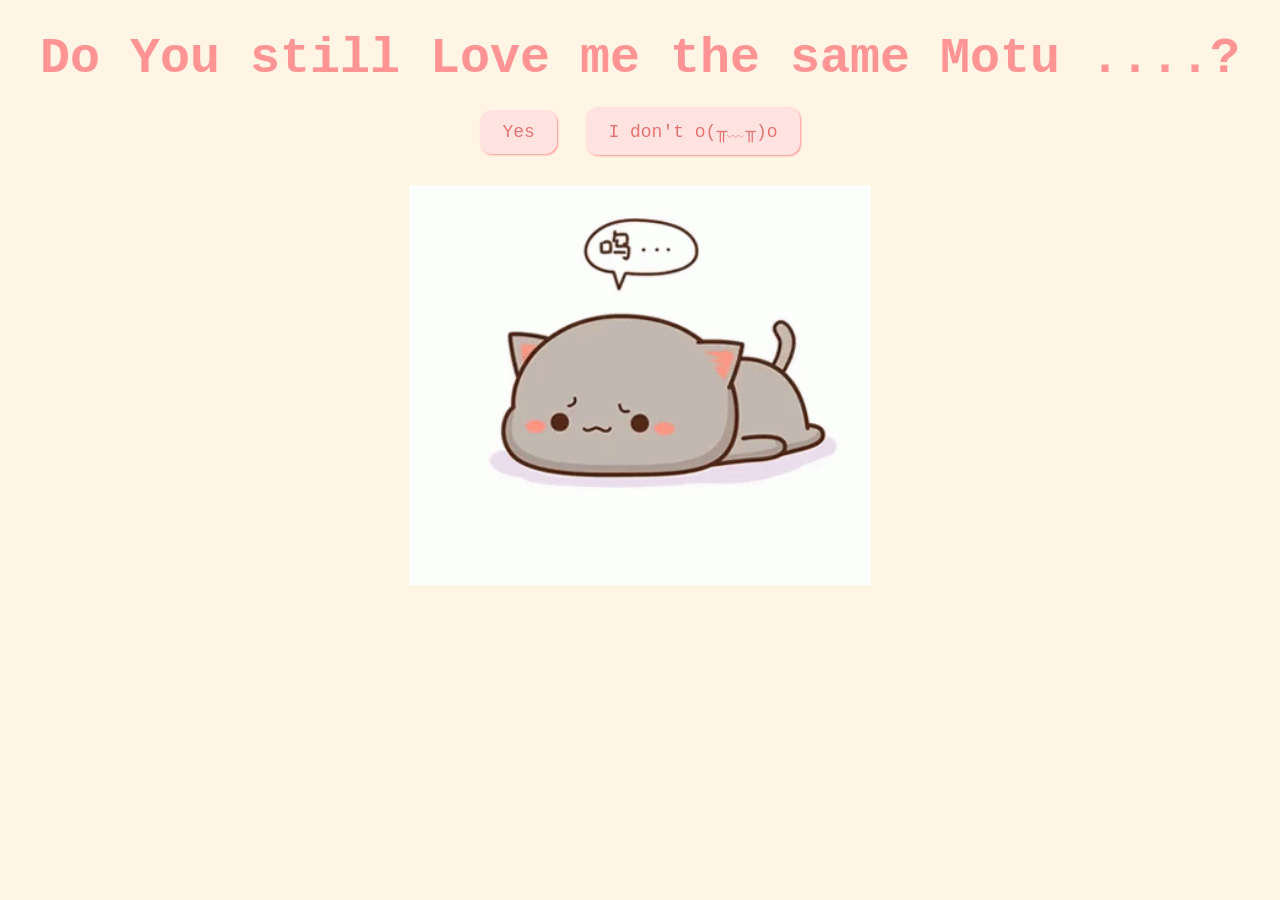
<file: index.html>
<!DOCTYPE html>
<html lang="en">
  <head>
    <meta charset="UTF-8" />
    <meta name="viewport" content="width=device-width, initial-scale=1.0" />
    <title>Hello Motu</title>
    <link rel="stylesheet" href="css/valentine.css" />
  </head>
  <body>
    <div id="valentineQuestion"><b> Do You still Love me the same Motu ....?</b></div>
    <button class="answerButton" onclick="location.href='thankyou.html'">
      Yes
    </button>
    <button class="answerButton" id="noButton">I don't o(╥﹏╥)o</button>
    <br />
    <img src="please.gif" height="498px" width="150px" alt="cat asking question" class="responsive" />

    <script>
      document
        .getElementById("noButton")
        .addEventListener("click", function () {
          var yesButton = document.querySelector(
            'button[onclick*="thankyou.html"]'
          );
          var currentFontSize = parseInt(
            window.getComputedStyle(yesButton).fontSize
          );
          yesButton.style.fontSize = currentFontSize + 10 + "px"; // Increase font size by 5px
        });
    </script>
  </body>
</html>
</file>
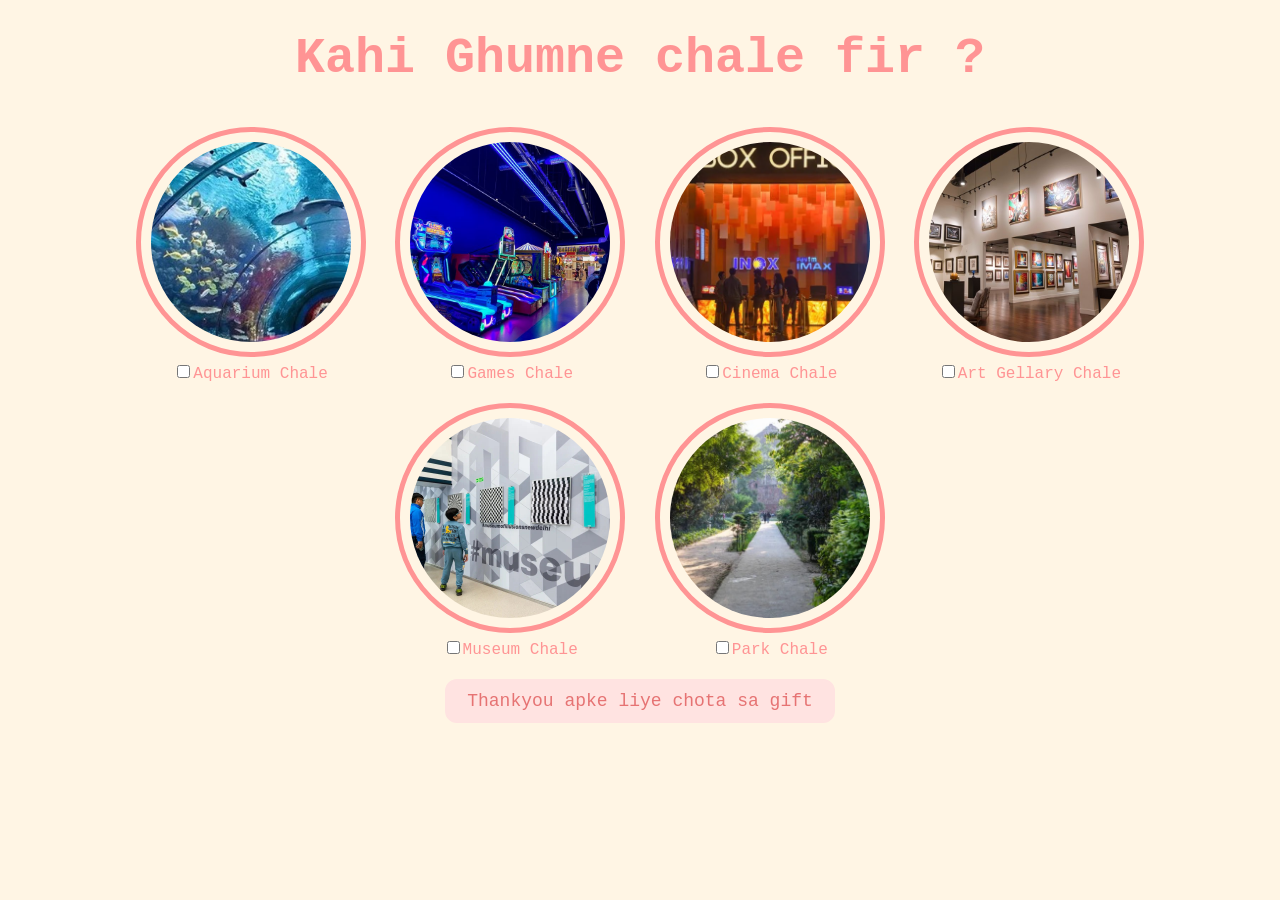
<file: activities.html>
<!DOCTYPE html>
<html lang="en">
  <head>
    <meta charset="UTF-8" />
    <meta name="viewport" content="width=device-width, initial-scale=1.0" />
    <title>Activities</title>
    <link rel="stylesheet" href="css/activities.css" />
  </head>
  <body>
    <div id="activityquestion"><b>Kahi Ghumne chale fir ?</b></div>
    <div class="activities-selection">
      <div class="activity-item">
        <img src="activities/aquarium.jpeg" alt="aquarium" />
        <label
          ><input
            type="checkbox"
            name="activities"
            value="aquarium"
          />Aquarium Chale</label
        >
      </div>
      <div class="activity-item">
        <img src="activities/arcade.jpeg" alt="arcade" />
        <label
          ><input
            type="checkbox"
            name="activities"
            value="arcade"
          />Games Chale</label
        >
      </div>
      <div class="activity-item">
        <img src="activities/cinema.jpeg" alt="cinema" />
        <label
          ><input
            type="checkbox"
            name="activities"
            value="cinema"
          />Cinema Chale</label
        >
      </div>
      <div class="activity-item">
        <img src="activities/arts.jpeg" alt="arts" />
        <label
          ><input
            type="checkbox"
            name="activities"
            value="arts"
          />Art Gellary Chale</label
        >
      </div>
      <div class="activity-item">
        <img src="activities/museum.jpeg" alt="museum" />
        <label
          ><input
            type="checkbox"
            name="activities"
            value="museum"
          />Museum Chale</label
        >
      </div>
      <div class="activity-item">
        <img src="activities/park.jpeg" alt="park.jpeg" />
        <label
          ><input
            type="checkbox"
            name="activities"
            value="park.jpeg"
          />Park Chale</label
        >
      </div>
    </div>
    <button class="button" onclick="location.href='lastpage.html'">
      Thankyou apke liye chota sa gift 
    </button>
  </body>
</html>
</file>
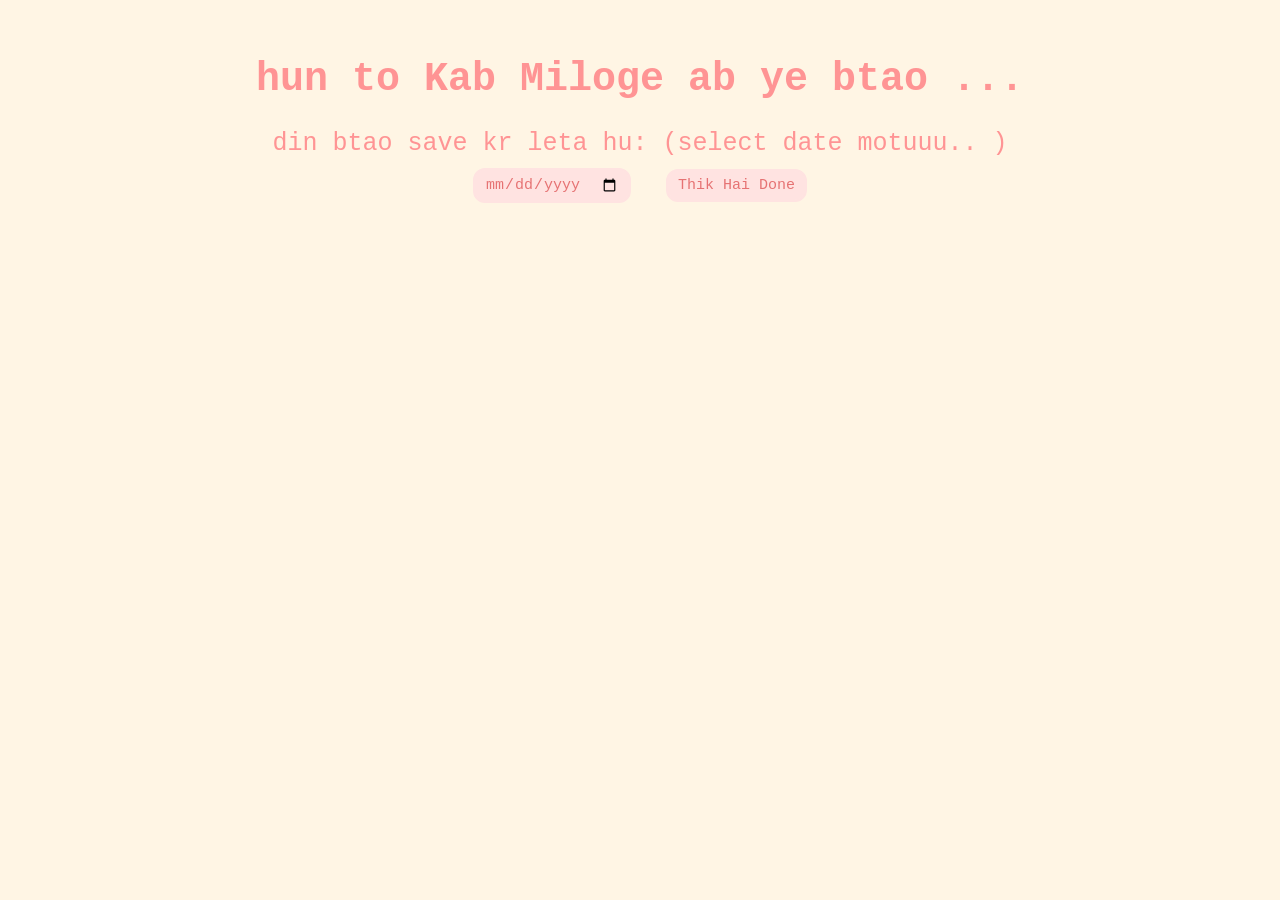
<file: date.html>
<!DOCTYPE html>
<html lang="en">
  <head>
    <meta charset="UTF-8" />
    <meta name="viewport" content="width=device-width, initial-scale=1.0" />
    <title>Date</title>
    <link rel="stylesheet" href="css/date.css" />
  </head>
  <body>
    <h1 title="choose a date">hun to Kab Miloge ab ye btao ...</h1>
    <form class="form-group">
      <label>din btao save kr leta hu: (select date motuuu.. )</label>
      <div>
        <input type="date" />
        <button class="button" type="submit" formaction="food.html">
          Thik Hai Done
        </button>
      </div>
    </form>
  </body>
</html>
</file>
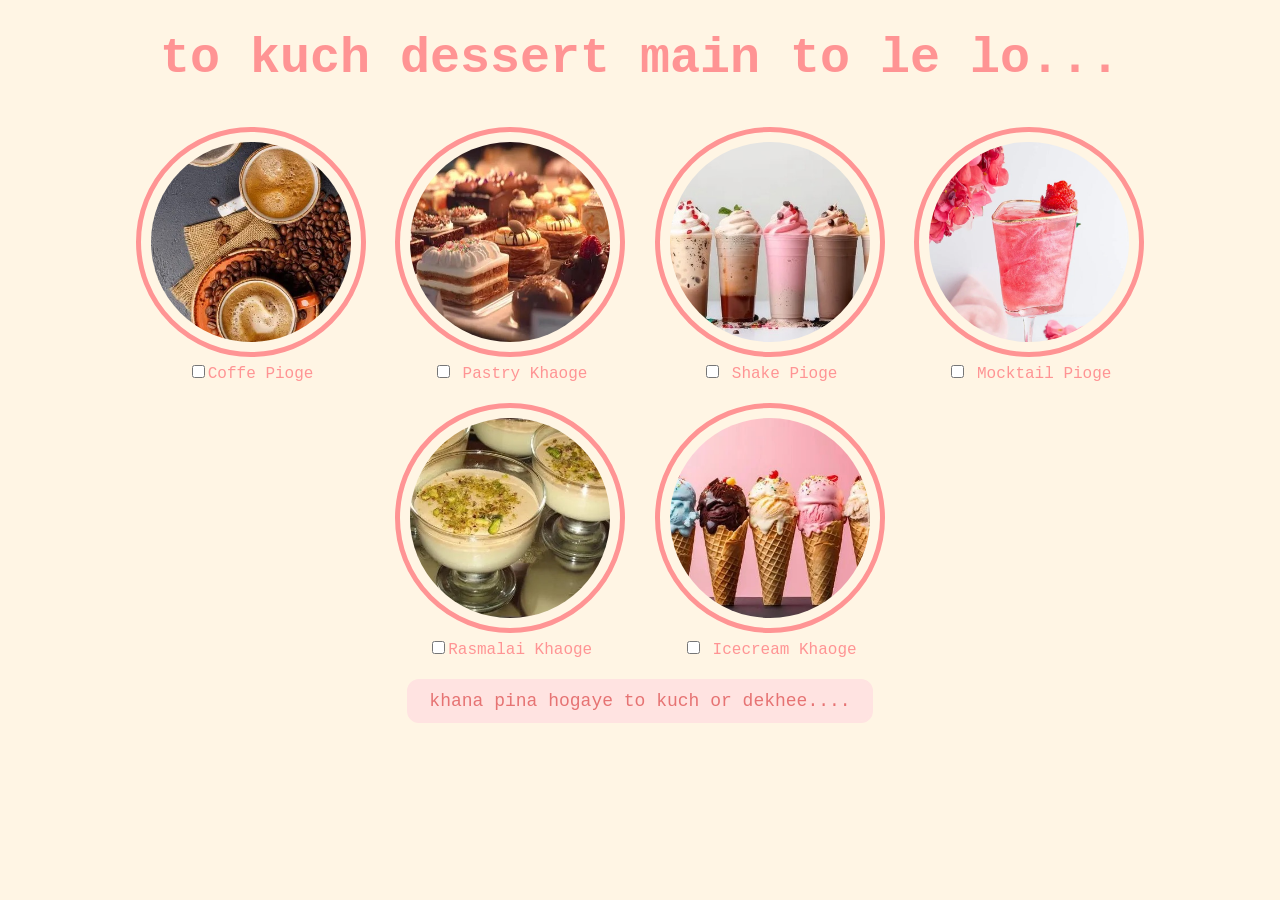
<file: dessert.html>
<!DOCTYPE html>
<html lang="en">
  <head>
    <meta charset="UTF-8" />
    <meta name="viewport" content="width=device-width, initial-scale=1.0" />
    <title>Dessert</title>
    <link rel="stylesheet" href="css/dessert.css" />
  </head>
  <body>
    <div id="dessertquestion">to kuch dessert main to le lo...</div>

    <div class="dessert-selection">
      <div class="dessert-item">
        <img src="food/coffee.jpeg" alt="boba" />
        <label
          ><input type="checkbox" name="dessert" value="coffee" />Coffe Pioge</label
        >
      </div>
      <div class="dessert-item">
        <img src="food/pastry.jpeg" alt="churro" />
        <label
          ><input type="checkbox" name="dessert" value="Pastry" /> Pastry Khaoge</label
        >
      </div>
      <div class="dessert-item">
        <img src="food/shake.jpeg" alt="shake" />
        <label><input type="checkbox" name="dessert" value="shake" /> Shake Pioge</label>
      </div>
      <div class="dessert-item">
        <img src="food/mocktail.jpeg" alt="mocktail" />
        <label
          ><input type="checkbox" name="dessert" value="mocktail" /> Mocktail Pioge</label
        >
      </div>
      <div class="dessert-item">
        <img src="food/rasmalai.jpeg" alt="rasmalai" />
        <label
          ><input type="checkbox" name="dessert" value="rasmalai" />Rasmalai Khaoge</label
        >
      </div>
      <div class="dessert-item">
        <img src="food/icecream.jpeg" alt="icecream" />
        <label
          ><input type="checkbox" name="dessert" value="icecream" />
          Icecream Khaoge </label
        >
      </div>
    </div>
    <button class="button" onclick="location.href='activities.html'">
      khana pina hogaye to kuch or dekhee....
    </button>
  </body>
</html>
</file>
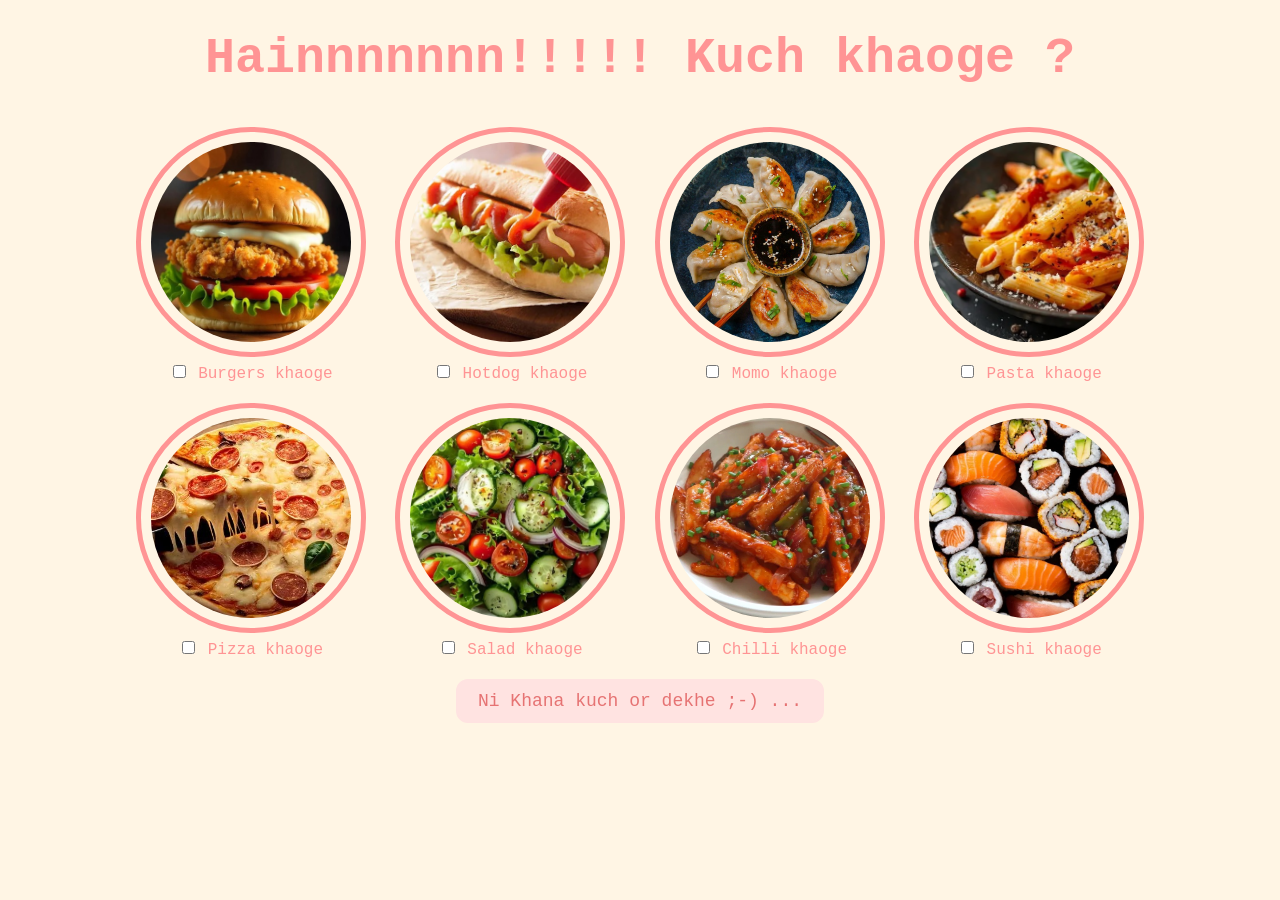
<file: food.html>
<!DOCTYPE html>
<html lang="en">
  <head>
    <meta charset="UTF-8" />
    <meta name="viewport" content="width=device-width, initial-scale=1.0" />
    <title>Khana khaoge ?</title>
    <link rel="stylesheet" href="css/food.css" />
  </head>
  <body>
    <div id="foodquestion">
      <b>Hainnnnnnn!!!!! Kuch khaoge ?</b>
    </div>

    <div class="food-selection">
      <div class="food-item">
        <img src="food/burgers.jpeg" alt="Burgers" />
        <label
          ><input
            type="checkbox"
            name="food"
            value="Burgers"
          />
          Burgers khaoge </label
        >
      </div>
      <div class="food-item">
        <img src="food/dog.jpeg" alt="dog" />
        <label
          ><input type="checkbox" name="food" value="hotdog" /> Hotdog khaoge</label
        >
      </div>
      <div class="food-item">
        <img src="food/momo.jpeg" alt="momo" />
        <label
          ><input type="checkbox" name="food" value="Momo" /> Momo khaoge</label
        >
      </div>
      <div class="food-item">
        <img src="food/pasta.jpeg" alt="pasta" />
        <label><input type="checkbox" name="food" value="pasta" /> Pasta khaoge</label>
      </div>
      <div class="food-item">
        <img src="food/pizza.jpeg" alt="pizza" />
        <label><input type="checkbox" name="food" value="pizza" /> Pizza khaoge</label>
      </div>
      <div class="food-item">
        <img src="food/salad.jpeg" alt="salad" />
        <label><input type="checkbox" name="food" value="salad" /> Salad khaoge</label>
      </div>
      <div class="food-item">
        <img src="food/chilli.jpeg" alt="steak" />
        <label><input type="checkbox" name="food" value="chilli" /> Chilli khaoge</label>
      </div>
      <div class="food-item">
        <img src="food/sushi.jpeg" alt="sushi" />
        <label><input type="checkbox" name="food" value="sushi" /> Sushi khaoge </label>
      </div>
    </div>
    <button class="button" onclick="location.href='dessert.html'">
      Ni Khana kuch or dekhe ;-) ...
    </button>
  </body>
</html>
</file>
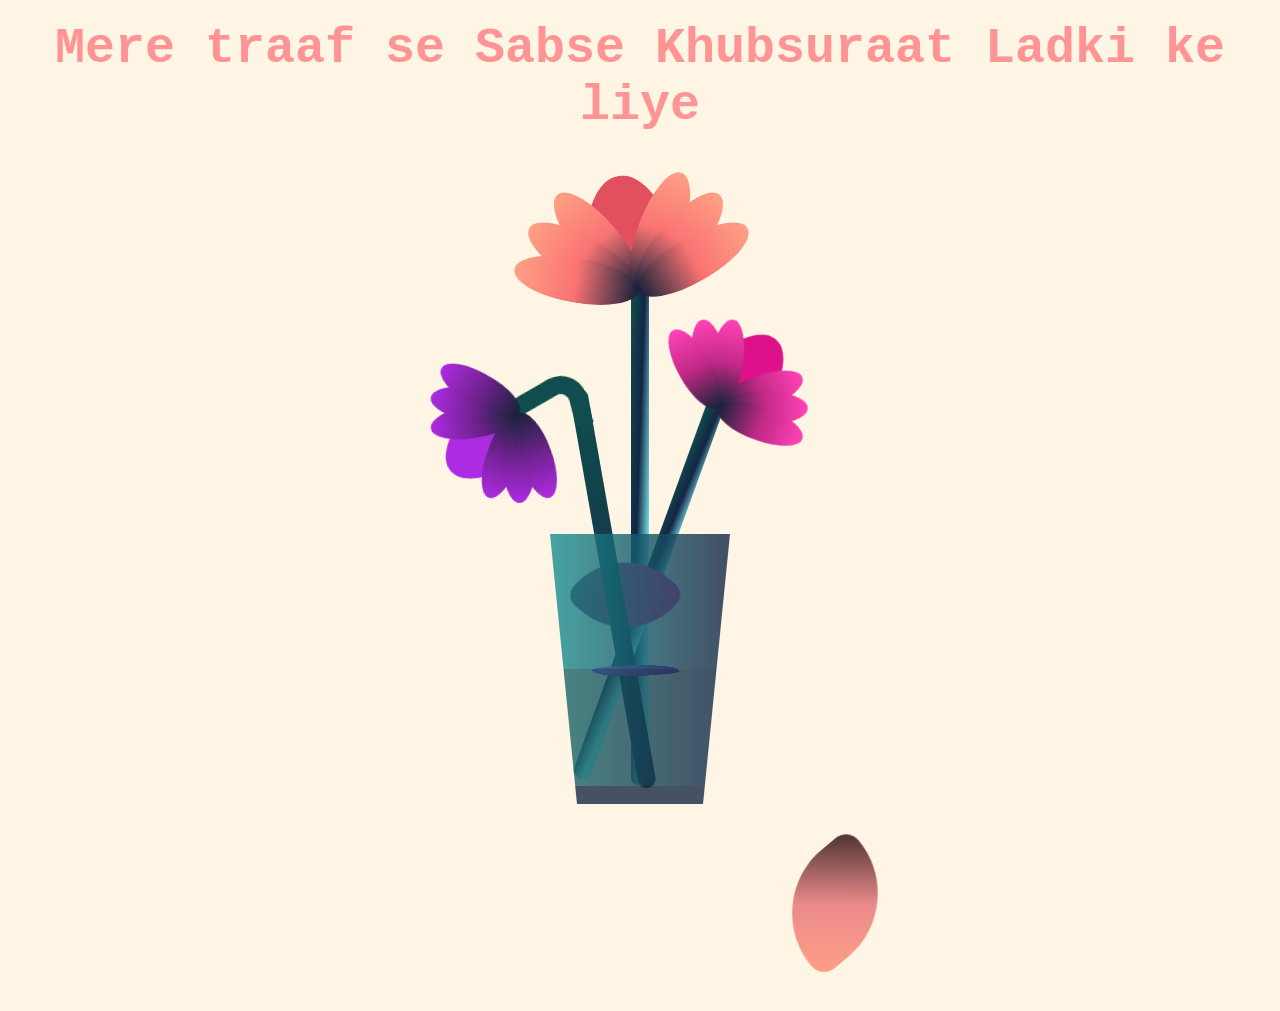
<file: lastpage.html>
<!DOCTYPE html>
<html lang="en">
  <head>
    <meta charset="UTF-8" />
    <meta name="viewport" content="width=device-width, initial-scale=1.0" />
    <title>Thankyousomuch</title>
    <link rel="stylesheet" href="css/flower.css" />
  </head>
  <body>
    <div id="thankyou"><b>Mere traaf se Sabse Khubsuraat Ladki ke liye </b></div>
    <div class="flower">
      <div class="f-wrapper">
        <div class="flower__line"></div>
        <div class="f">
          <div class="flower__leaf flower__leaf--1"></div>
          <div class="flower__leaf flower__leaf--2"></div>
          <div class="flower__leaf flower__leaf--3"></div>
          <div class="flower__leaf flower__leaf--4"></div>
          <div class="flower__leaf flower__leaf--5"></div>
          <div class="flower__leaf flower__leaf--6"></div>
          <div class="flower__leaf flower__leaf--7"></div>
          <div
            class="flower__leaf flower__leaf--8 flower__fall-down--yellow"
          ></div>
        </div>
      </div>

      <div class="f-wrapper f-wrapper--2">
        <div class="flower__line"></div>
        <div class="f">
          <div class="flower__leaf flower__leaf--1"></div>
          <div class="flower__leaf flower__leaf--2"></div>
          <div class="flower__leaf flower__leaf--3"></div>
          <div class="flower__leaf flower__leaf--4"></div>
          <div class="flower__leaf flower__leaf--5"></div>
          <div class="flower__leaf flower__leaf--6"></div>
          <div class="flower__leaf flower__leaf--7"></div>
          <div
            class="flower__leaf flower__leaf--8 flower__fall-down--pink"
          ></div>
        </div>
      </div>

      <div class="f-wrapper f-wrapper--3">
        <div class="flower__line"></div>
        <div class="f">
          <div class="flower__leaf flower__leaf--1"></div>
          <div class="flower__leaf flower__leaf--2"></div>
          <div class="flower__leaf flower__leaf--3"></div>
          <div class="flower__leaf flower__leaf--4"></div>
          <div class="flower__leaf flower__leaf--5"></div>
          <div class="flower__leaf flower__leaf--6"></div>
          <div class="flower__leaf flower__leaf--7"></div>
          <div
            class="flower__leaf flower__leaf--8 flower__fall-down--purple"
          ></div>
        </div>
      </div>
      <div class="flower__glass"></div>
    </div>
  </body>
</html>
</file>
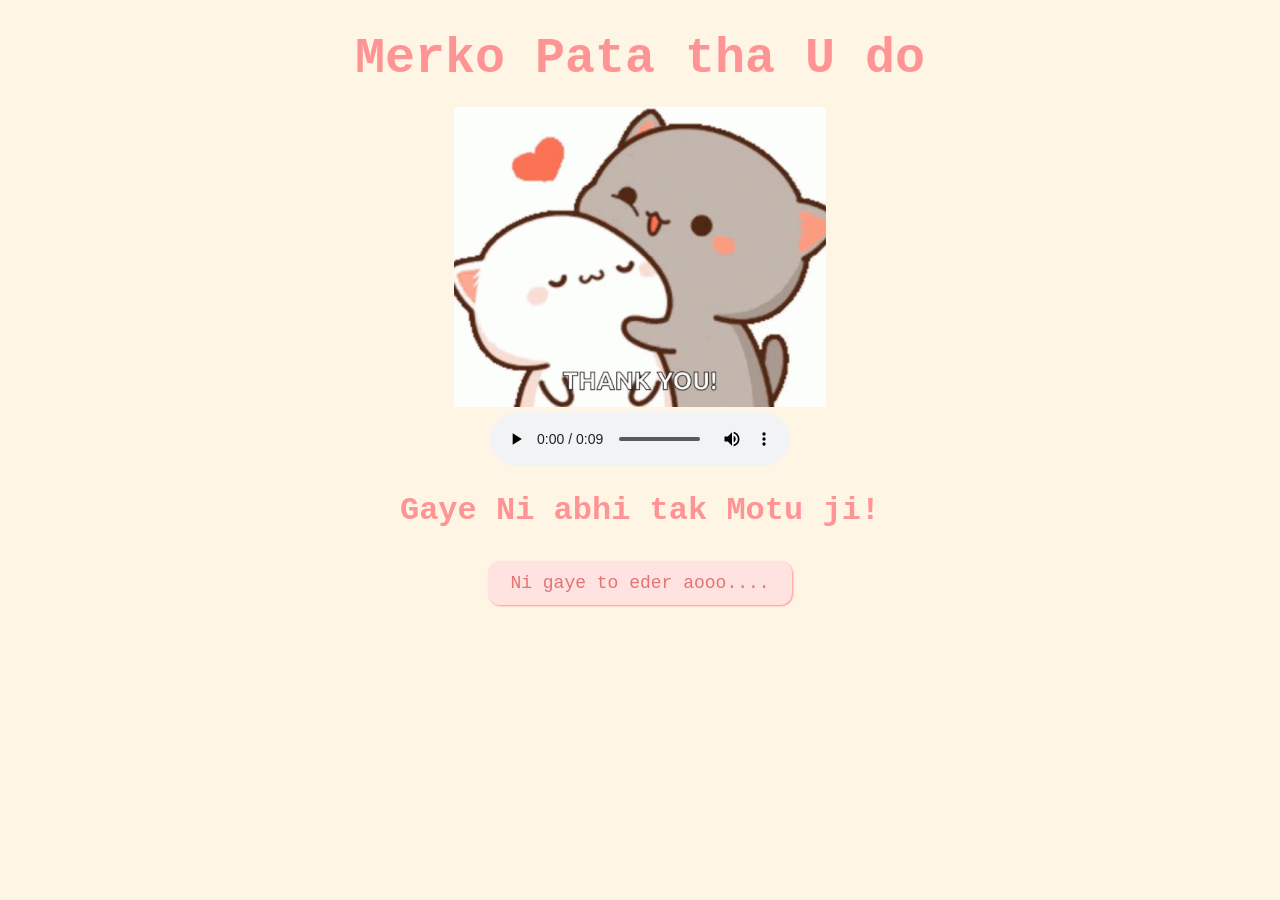
<file: thankyou.html>
<!DOCTYPE html>
<html lang="en">
  <head>
    <meta charset="UTF-8" />
    <meta name="viewport" content="width=device-width, initial-scale=1.0" />
    <title>Thank you</title>
    <link rel="stylesheet" href="css/lastpage.css" />
  </head>
  <body>
    <div id="thankyou"><b>Merko Pata tha U do </b></div>

    <img height="300px" id="rizz" src="thanks.gif" alt="rizzler god" class="responsive" />
    <br />
    <audio controls autoplay loop>
      <source src="congratulations.mp3" type="audio/mpeg" />
      Your browser does not support the audio element.
    </audio>
    <h1>Gaye Ni abhi tak Motu ji!</h1>
    <button class="button" onclick="location.href='date.html'">
    Ni gaye to eder aooo.... 
    </button>
  </body>
</html>
</file>
<file: css/valentine.css>
body {
  text-align: center;
  margin-top: 30px;
  font-family: "Courier";
  background-color: #fff5e4;
  color: #ff9494;
}

img {
  height: 400px;
  width: auto;
  padding: 10px;
}

#valentineQuestion {
  font-size: 50px;
  margin-bottom: 10px;
}
.answerButton {
  padding: 10px 20px;
  font-size: 18px;
  cursor: pointer;
  margin: 10px;
  font-family: "courier";
  margin-bottom: 20px;
  background-color: #ffe3e1;
  color: #e67373;
  border-radius: 12px;
  border: 2px solid #ffe3e1;
  box-shadow: 1px 1px 2px #ff9494;
  transition: 0.3s;
}

.answerButton:hover {
  background-color: #ff9494;
  color: #ffe3e1;
  border: 2px solid #ff9494;
  box-shadow: 1px 1px 2px #ffe3e1;
}
</file>
<file: css/activities.css>
body {
  text-align: center;
  margin-top: 30px;
  font-family: "Courier";
  background-color: #fff5e4;
  color: #ff9494;
}
#activityquestion {
  font-size: 50px;
  margin-bottom: 30px;
}
.activity-item {
  display: inline-block;
  margin: 10px;
  vertical-align: top;
  color: #ff9494;
}
.activity-item img {
  height: 200px;
  width: 200px;
  border-radius: 50%;
  border: 5px solid #ff9494;
  object-fit: cover;
  padding: 10px;
}
.activity-item label {
  display: block;
}
.button {
  padding: 10px 20px;
  font-size: 18px;
  cursor: pointer;
  margin: 10px;
  font-family: "courier";
  margin-bottom: 20px;
  background-color: #ffe3e1;
  color: #e67373;
  border-radius: 12px;
  border: 2px solid #ffe3e1;
}
</file>
<file: css/date.css>
body {
  text-align: center;
  margin-top: 30px;
  font-family: "Courier";
  background-color: #fff5e4;
  color: #ff9494;
  display: flex;
  flex-direction: column;
}
h1 {
  font-size: 40px;
}

form .header {
  width: 100%;
  display: flex;
  font-size: 20px;
  margin-bottom: 20px;
  color: #ff9494;
}

.form-group {
  display: flex;
  flex-direction: column;
  justify-content: center;
  font-size: 25px;
}

.button {
  padding: 6px 10px;
  font-size: 15px;
  cursor: pointer;
  margin: 10px;
  font-family: "courier";
  margin-bottom: 10px;
  background-color: #ffe3e1;
  color: #e67373;
  border-radius: 12px;
  border: 2px solid #ffe3e1;
  transition: 0.3s;
}

.button:hover {
  background-color: #ff9494;
  color: #ffe3e1;
  border: 2px solid #ff9494;
}

input[type="date"] {
  padding: 6px 10px;
  font-size: 15px;
  cursor: pointer;
  margin: 10px;
  font-family: "courier";
  margin-bottom: 10px;
  background-color: #ffe3e1;
  color: #e67373;
  border-radius: 12px;
  border: 2px solid #ffe3e1;
}
</file>
<file: css/dessert.css>
body {
  text-align: center;
  margin-top: 30px;
  font-family: courier;
  background-color: #fff5e4;
  color: #ff9494;
}
#dessertquestion {
  font-size: 50px;
  margin-bottom: 30px;
  font-weight: bold;
}
.dessert-item {
  display: inline-table;
  margin: 10px;
  vertical-align: top;
  color: #ff9494;
}
.dessert-item img {
  height: 200px;
  width: 200px;
  border-radius: 50%;
  border: 5px solid #ff9494;
  object-fit: cover;
  padding: 10px;
}
.dessert-item label {
  display: block;
}
.button {
  padding: 10px 20px;
  font-size: 18px;
  cursor: pointer;
  margin: 10px;
  font-family: "courier";
  margin-bottom: 20px;
  background-color: #ffe3e1;
  color: #e67373;
  border-radius: 12px;
  border: 2px solid #ffe3e1;
}
</file>
<file: css/food.css>
body {
  text-align: center;
  margin-top: 30px;
  font-family: "Courier";
  background-color: #fff5e4;
  color: #ff9494;
}
#foodquestion {
  font-size: 50px;
  margin-bottom: 30px;
}
.food-item {
  display: inline-block;
  margin: 10px;
  vertical-align: top;
  color: #ff9494;
}
.food-item img {
  height: 200px;
  width: 200px;
  border-radius: 50%;
  border: 5px solid #ff9494;
  object-fit: cover;
  padding: 10px;
}
.food-item label {
  display: block;
}
.button {
  padding: 10px 20px;
  font-size: 18px;
  cursor: pointer;
  margin: 10px;
  font-family: "courier";
  margin-bottom: 20px;
  background-color: #ffe3e1;
  color: #e67373;
  border-radius: 12px;
  border: 2px solid #ffe3e1;
}
</file>
<file: css/flower.css>
*,
*::after,
*::before{
    padding: 0;
    margin: 0;
    box-sizing: border-box;
}

:root{
    --color-bg: linear-gradient(to top,#010329,#000005);
    --color-glass:linear-gradient(to left,#142544,#1a9092);
    --color-water:linear-gradient(to left,#142544,#1b6d6e);
}

body{
    background-color: #FFF5E4;
    min-height: 100vh;
    display: flex;
    flex-direction: column; /* Change the direction to column */
    align-items: center;
    justify-content: flex-start; /* Align items to the start of the container */
    overflow: hidden;
	color: #FF9494;
	font-family: courier;
}

#thankyou {
    width: 100%; /* Ensure it spans the full width */
    text-align: center; /* Keep the text centered */
    margin-top: 20px; /* Add some space at the top */
    z-index: 1000; /* Ensure it's above other elements if needed */
    position: relative; /* Adjust based on layout needs */
	margin-bottom: 400px;
	font-size: 50px;
}

.flower{
    position: relative;
}

.flower__glass{
    width:20vmin;
    height: 30vmin;
    background-image: var(--color-glass);
    clip-path: polygon(0 0, 100% 0, 85% 100%, 15% 100%);
    opacity: .8;
    position: relative;
}

.flower__glass::after{
    content: '';
    position: absolute;
    bottom: 0;
    left: 0;
    background-color: #182843;
    width: 100%;
    height: 2vmin;
}

.flower__glass::before{
    content: '';
    position: absolute;
    bottom: 0;
    left: 0;
    background-image: var(--color-water);
    width: 100%;
    height: 15vmin;
}

.f-wrapper{
    position: absolute;
    left: 45%;
    bottom: 2vmin;
}

.f-wrapper--2{
    left: 50%;
    bottom: 5%;
    transform-origin: 10% left;
    transform: rotate(20deg);
}

.f-wrapper--3{
    left: 30%;
    bottom: 5%;
    transform-origin: 10% left;
    transform: rotate(-10deg);
}

.f-wrapper--3 .flower__line{
    height: 45vmin;
    position: relative;
}

.f-wrapper--3 .flower__line::after{
    content: '';
    position: absolute;
    left:0;
    top: 0;
    width: 6vmin;
    height: 6vmin;
    transform: translate(-69%,-30%) rotate(-5deg);
    border-radius:10vmin 10vmin 0 0;
    border: 2vmin solid  #104d4e;
    border-bottom: transparent;
    border-left: transparent;
}

.f-wrapper--3 .flower__line::before{
    content: '';
    position: absolute;
    left:-40%;
    top: -1%;
    width: 6vmin;
    height: 2vmin;
    transform-origin: right;
    transform: translate(-100%,-80%) rotate(-20deg);
    background-color: #104d4e;
    border-radius: 2vmin;
}

.f-wrapper--3 .flower__line{
    background-image: linear-gradient(to top,#142544,#104d4e);
}


.f-wrapper--2 .flower__line{
    height: 45vmin;
}

.f-wrapper--2 .f{
    transform: translateX(-50%) rotate(20deg);
}

.f-wrapper--3 .f{
    transform: translate(-350%,-50%) rotate(-120deg);
}

.f-wrapper--2 .flower__leaf:not(:first-child){
    width: 3.8vmin;
    height: 10vmin;
    background-image: linear-gradient(to bottom, #ff43b6 ,#c22887, #1a233a 99%);
}

.f-wrapper--3 .flower__leaf:not(:first-child){
    width: 3.8vmin;
    height: 10vmin;
    background-image: linear-gradient(to bottom, #ad2be0 ,#712291, #1a233a 99%);
}

.f-wrapper--3 .flower__leaf--1{
    width: 8vmin;
    height: 10vmin;
    bottom: 2vmin;
    background-color: #ad2be0;
}

.f-wrapper--2 .flower__leaf--1{
    width: 8vmin;
    height: 10vmin;
    bottom: 2vmin;
    background-color: #de118b;
}

.f-wrapper--2 .f .flower__leaf--8{
    width: 10vmin;
    height: 9vmin;
    bottom: 3vmin;
    left: -30%;
    transform: rotate(-50deg);
    background-image: linear-gradient(to left bottom, #ff43b6 ,#4d1337);;
}

.f-wrapper--3 .f .flower__leaf--8{
    width: 10vmin;
    height: 9vmin;
    left: -10% !important;
    background-image: linear-gradient(to left bottom, #ad2be0 ,#712291);;
}

.flower__line{
    width: 2vmin;
    height: 56vmin;
    background-image: linear-gradient(to left top,#82fdff 20%,#142544,#104d4e);
    border-radius: 4vmin;
}

.f{
    position: absolute;
    top: 1vmin;
    left: 50%;
    transform: translateX(-50%) rotate(-10deg);
    width: 2vmin;
    height: 2vmin;
}


.flower__leaf{
    position: absolute;
    left: 50%;
    bottom: 2vmin;
    transform: translateX(-50%);
    width: 5vmin;
    height: 14vmin;
    background-image: linear-gradient(to bottom, #ffa085 ,#fa7373, #1a233a 99%);

    clip-path: ellipse(50% 50% at 50% 50%);
    transform-origin: center bottom;
    animation: open-flower 2s 1s backwards;
}

.flower__leaf--1{
    width: 10vmin;
    height: 12vmin;
    bottom: 3vmin;
    border-radius: 50% 50% 50% 50% / 80% 80% 20% 20%;
    background-color: #e24f5f;
    background-image: none;
    animation: open-flowe--middle  1.4s 1s backwards;
}

.flower__leaf--2{
    transform: translateX(-50%) rotate(-30deg);
}
.flower__leaf--3{
    transform: translateX(-50%) rotate(-50deg);
}
.flower__leaf--4{
    transform: translateX(-50%) rotate(-70deg);
}

.flower__leaf--5{
    transform: translateX(-50%) rotate(30deg);
}

.flower__leaf--6{
    transform: translateX(-50%) rotate(50deg);
}

.flower__leaf--7{
    transform: translateX(-50%) rotate(70deg);
}

.flower__leaf--8{
    width: 13vmin;
    height: 11vmin;
    bottom: 6vmin;
    left: -30%;
    border-radius: none;
    clip-path: none;
    border-radius: 10vmin 2vmin 10vmin 2vmin;
    transform: rotate(-55deg);
    background-image: linear-gradient(to left bottom, #ffa085 ,#eb8b8b,#492f2f 98%);
}

.flower__fall-down--yellow{
    animation: flower-fall-down-yellow  8s 1.2s linear forwards;
}

.flower__fall-down--pink{
    animation: flower-fall-down-pink  5s 1.2s linear forwards;
}

.flower__fall-down--purple{
    bottom: 4vmin;
    animation:flower-fall-down-purple  6s 1.2s linear forwards, flower-falling 6s 7.2s linear infinite;
}


@keyframes open-flower{
        0%{
            transform:  translateX(-50%) rotate(0);
        }
}

@keyframes open-flowe--middle {
    0%{
        opacity: 0;
        transform: translateX(-50%) scale(0);
    }
}

@keyframes flower-fall-down-pink {

    0%{
        transform: rotate(-55deg);
    }

    50%{
        transform: rotateX(-100deg);
    }

    100%{
        transform:translate(2vmin,28vmin);
    }

}

@keyframes flower-fall-down-yellow {

    0%{
        transform: rotate(-55deg);
    }

    50%{
        bottom: 3vmin;
        transform: rotateX(-100deg);
    }

    100%{
        transform:translate(2vmin,70vmin) rotate(150deg);
    }

}

@keyframes flower-fall-down-purple {

    0%{
        transform: rotate(-50deg);
    }

    25%{
        bottom: 1vmin ;
        transform: rotateX(-100deg);
        perspective: 0px;
    }

    50%{
        perspective: 0px;
        transform:translate(-30vmin,2vmin) rotate(90deg);
    }

    75%{
        perspective: 0px;
        transform:translate(-34vmin,-2vmin);
    }

    100%{
        transform-origin: center;
        transform:translate(-34vmin,-2vmin) rotateY(-80deg) rotateX(35deg);
    }

}

@keyframes flower-falling {
    0%,100%{
        transform-origin: center;
        transform:translate(-34vmin,-2vmin) rotateY(-80deg) rotateX(35deg);
    }

    25%{
        transform-origin: center;
        transform:translate(-34.4vmin,-2vmin) rotateY(-84deg) rotateX(35deg);
    }

    50%{
        transform-origin: center;
        transform:translate(-32vmin,-4.2vmin) rotateY(-80deg) rotateX(35deg);
    }

    75%{
        transform-origin: center;
        transform:translate(-36vmin,1.1vmin) rotateY(-80deg) rotateX(35deg);
    }
}
</file>
<file: css/lastpage.css>
body {
  text-align: center;
  margin-top: 30px;
  font-family: "Courier";
  background-color: #fff5e4;
  color: #ff9494;
}
#thankyou {
  font-size: 50px;
  margin-bottom: 20px;
}
.rizz {
  margin-bottom: 10 px;
}
.button {
  padding: 10px 20px;
  font-size: 18px;
  cursor: pointer;
  margin: 10px;
  font-family: "courier";
  margin-bottom: 20px;
  background-color: #ffe3e1;
  color: #e67373;
  border-radius: 12px;
  border: 2px solid #ffe3e1;
  box-shadow: 1px 1px 2px #ff9494;
  transition: 0.3s;
}

.button:hover {
  background-color: #ff9494;
  color: #ffe3e1;
  border: 2px solid #ff9494;
  box-shadow: 1px 1px 2px #ffe3e1;
}
</file>
